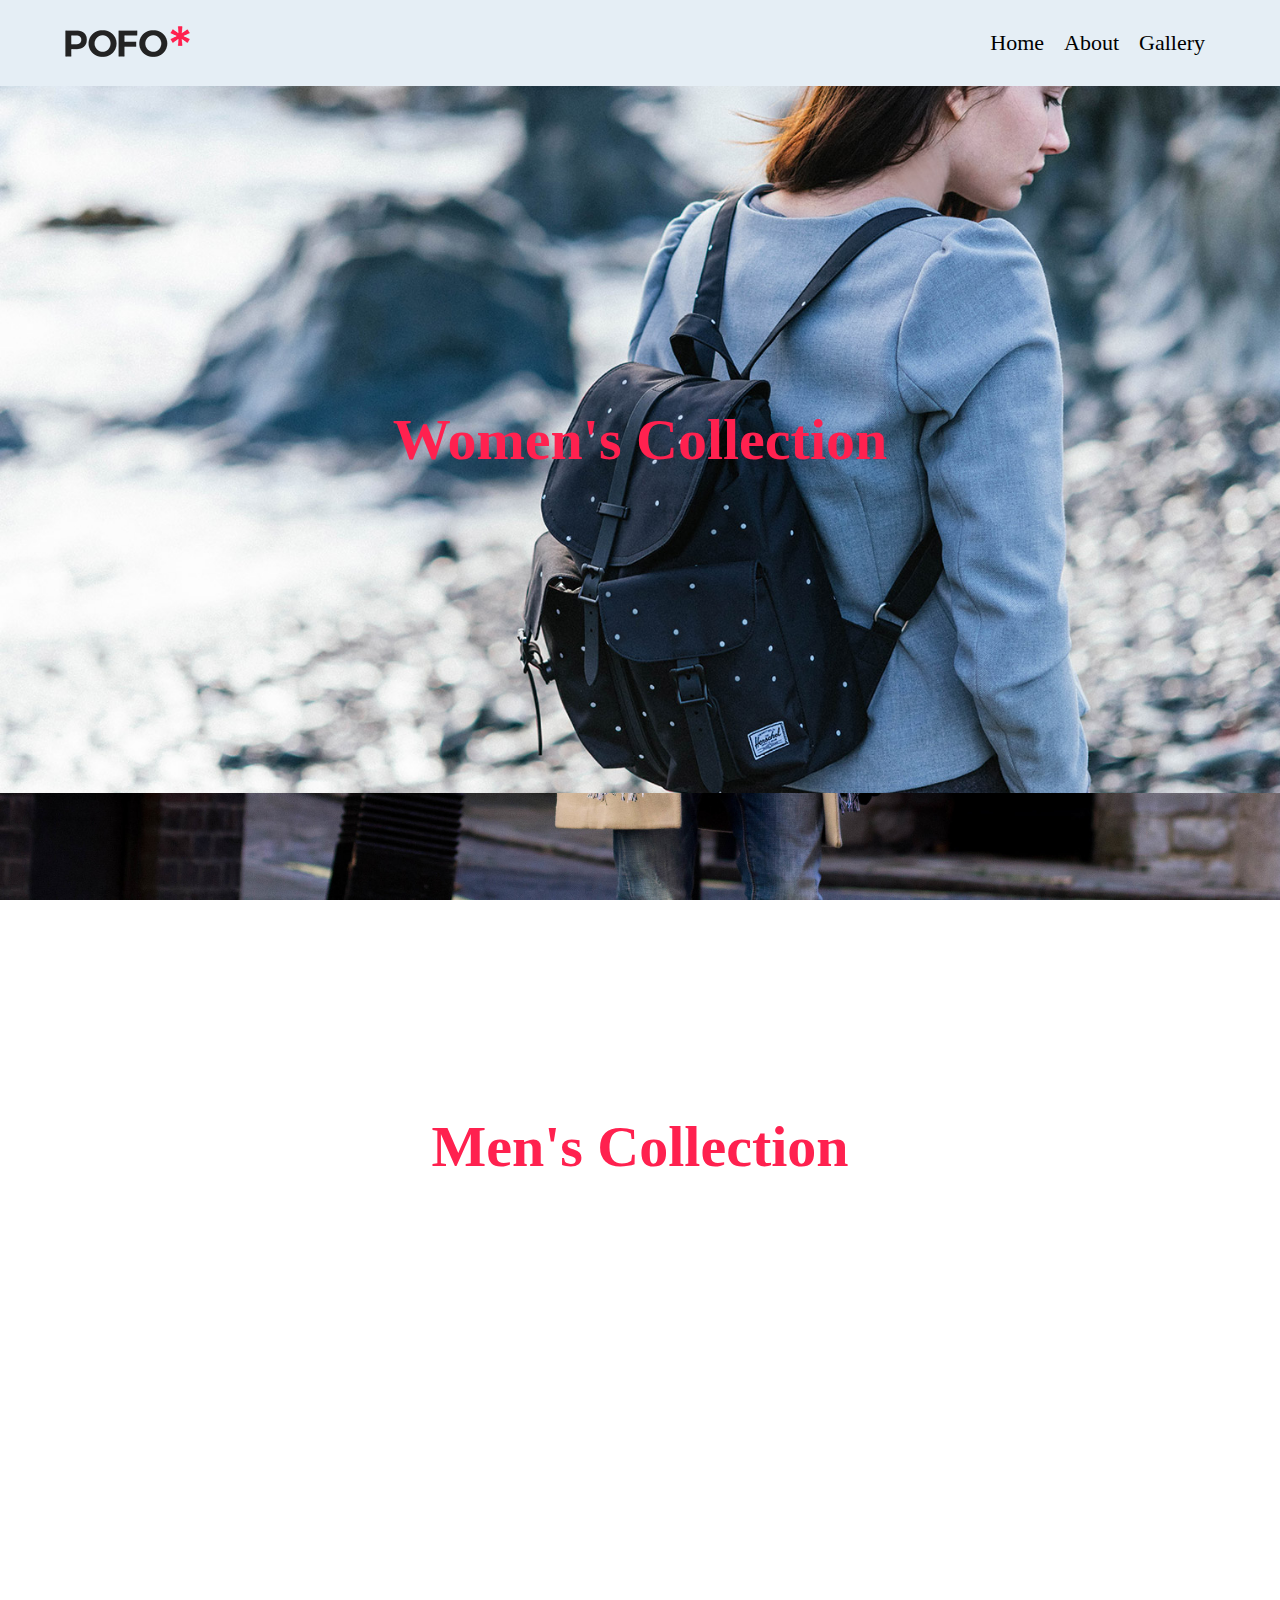
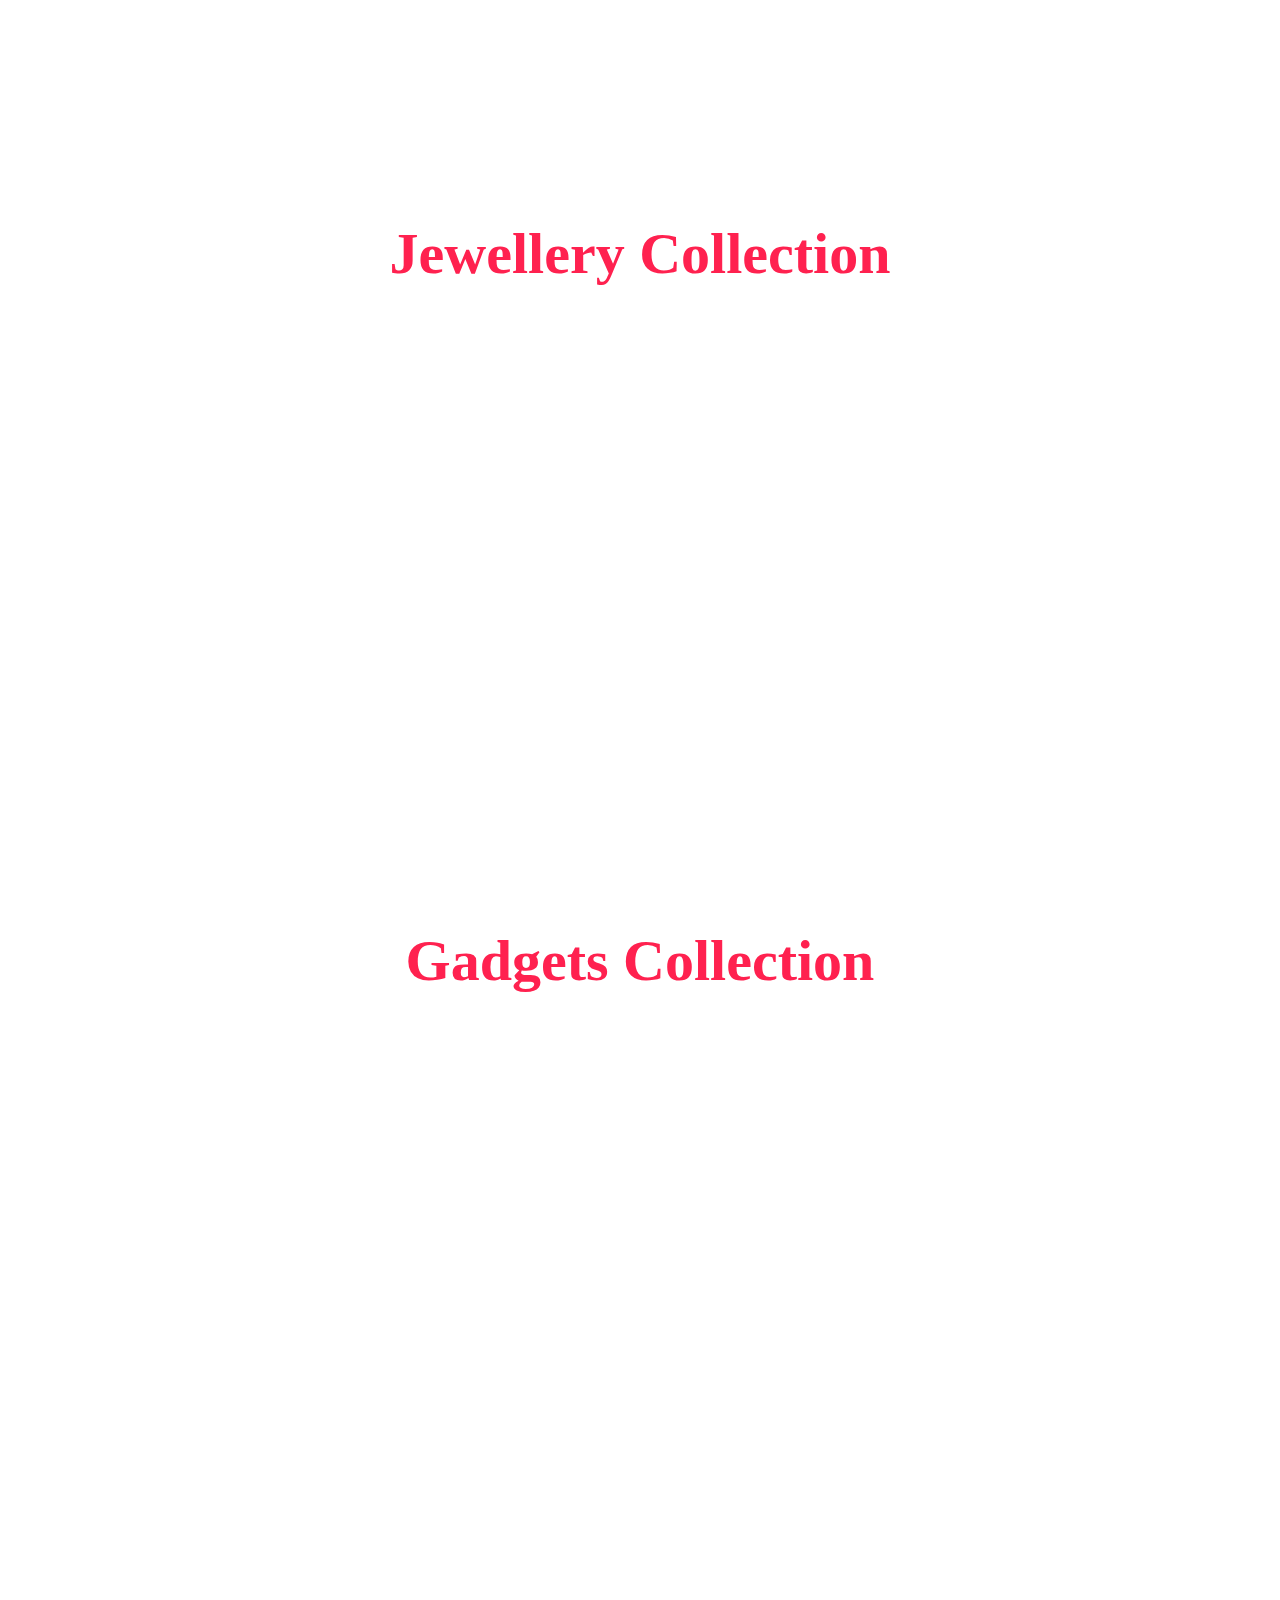
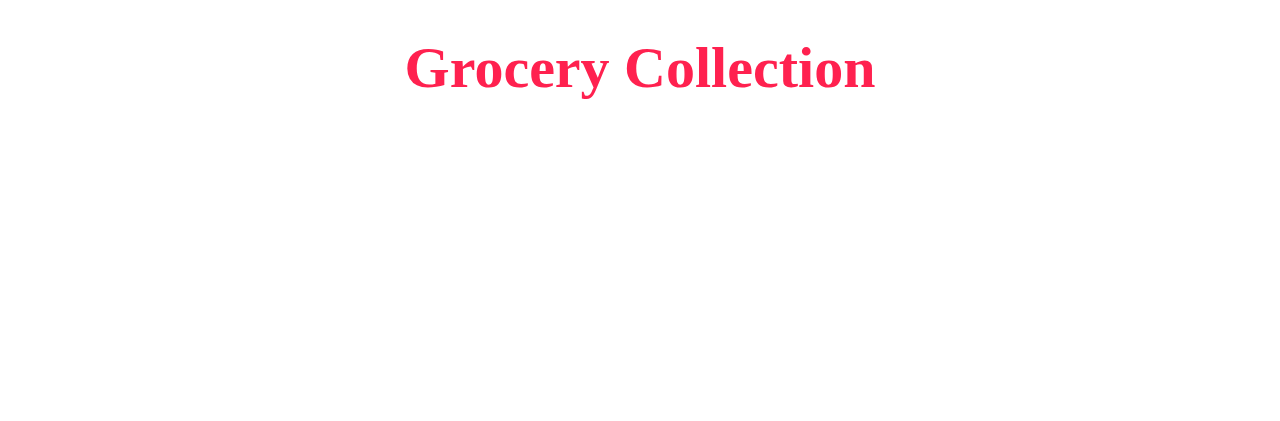
<file: index.html>
<!DOCTYPE html>
 <html>
 <head>
 	<title>project-2</title>
 	<link rel="stylesheet" type="text/css" href="css/style.css">
 </head>
 <body>
 	<!--header-->
 	<header >
 		<div class="container">
 			<div class="logo">
 				<a href="index.html">
 					<img src="images/logo.png" alt="logo" title="POFO  project">
 				</a>
 					
 				</div>
 				<nav>
 					<ul>
 						<li><a href="index.html">home</a></li>
 						<li><a href="about.html">about</a></li>
 						<li><a href="gallery.html">gallery</a></li>
 					</ul>
 				</nav>


 				
 			</div>
 			
 		</div>
 	</header>
 	<!--header-->
 	<!--section one-->
 	<section class="section_one">
 		<h1>women's collection</h1>
 	</section>
 	<!--section one-->
 	<!--section two-->
 	<section class="section_two">
 		<h1>men's collection</h1>
 	</section>
 	<!--section two-->
 	<!--section three-->
 	<section class="section_three">
 		<h1>jewellery collection</h1>
 	</section>
 	<!--section three-->
 	<!--section four-->
 	<section class="section_four">
 		<h1>Gadgets collection</h1>
 	</section>
 	<!--section four-->
 	<!--section five-->
 	<section class="section_five">
 		<h1>grocery collection</h1>
 	</section>
 	<!--section five-->		
  </body>
 </html>
</file>
<file: css/style.css>
body{
    margin: 0;
}
header{
    background-color: #e5eef5;
}
.container{width: 1150px;margin: auto;display: flex;padding: 20px;align-items: center;}
.logo{
    flex-basis: 20%;
    max-width: 20%;
}
.logo img{}
nav{
    flex-basis: 80%;
    max-width: 80%;
}
nav ul{
    margin: 0;
    display: flex;
    padding: 0;
    justify-content: flex-end;
}
nav ul li{
    font-size: 19px;
    padding: 10px;
    list-style: none;
}
nav ul li a{
    color: black;
    font-size: 22px;
    text-decoration: none;
    text-transform: capitalize;
    padding: 0px;
    display: block;
}
section{
    padding-top: 300px;
    padding-bottom: 300px;
    background-size: cover;
    background-repeat: no-repeat;
    background-attachment: fixed;
    background-position-y: top;
}
.section_one{
    background-image: url(../images/HSC_F15_Womens_03.jpg);
    ;
}
.section_two{
    background-image: url(../images/IMG_7222.jpg);
}
.section_three{
    background-image: url(../images/81aUa3LrDzL._UL1500_.jpg);
}
.section_four{
    background-image: url(../images/xcYvQiqWJA3Xj48CXJoSzn.jpg);
}
.section_five{
    background-image: url(../images/jet-grocery-delivery.jpg);
}
h1{
    font-size: 58px;
    color: #ff214f;
    background-color: #2d1e1e00;
    max-width: 515px;
    margin: auto;
    padding: 20px;
    text-align: center;
    text-transform: capitalize;
}
</file>
